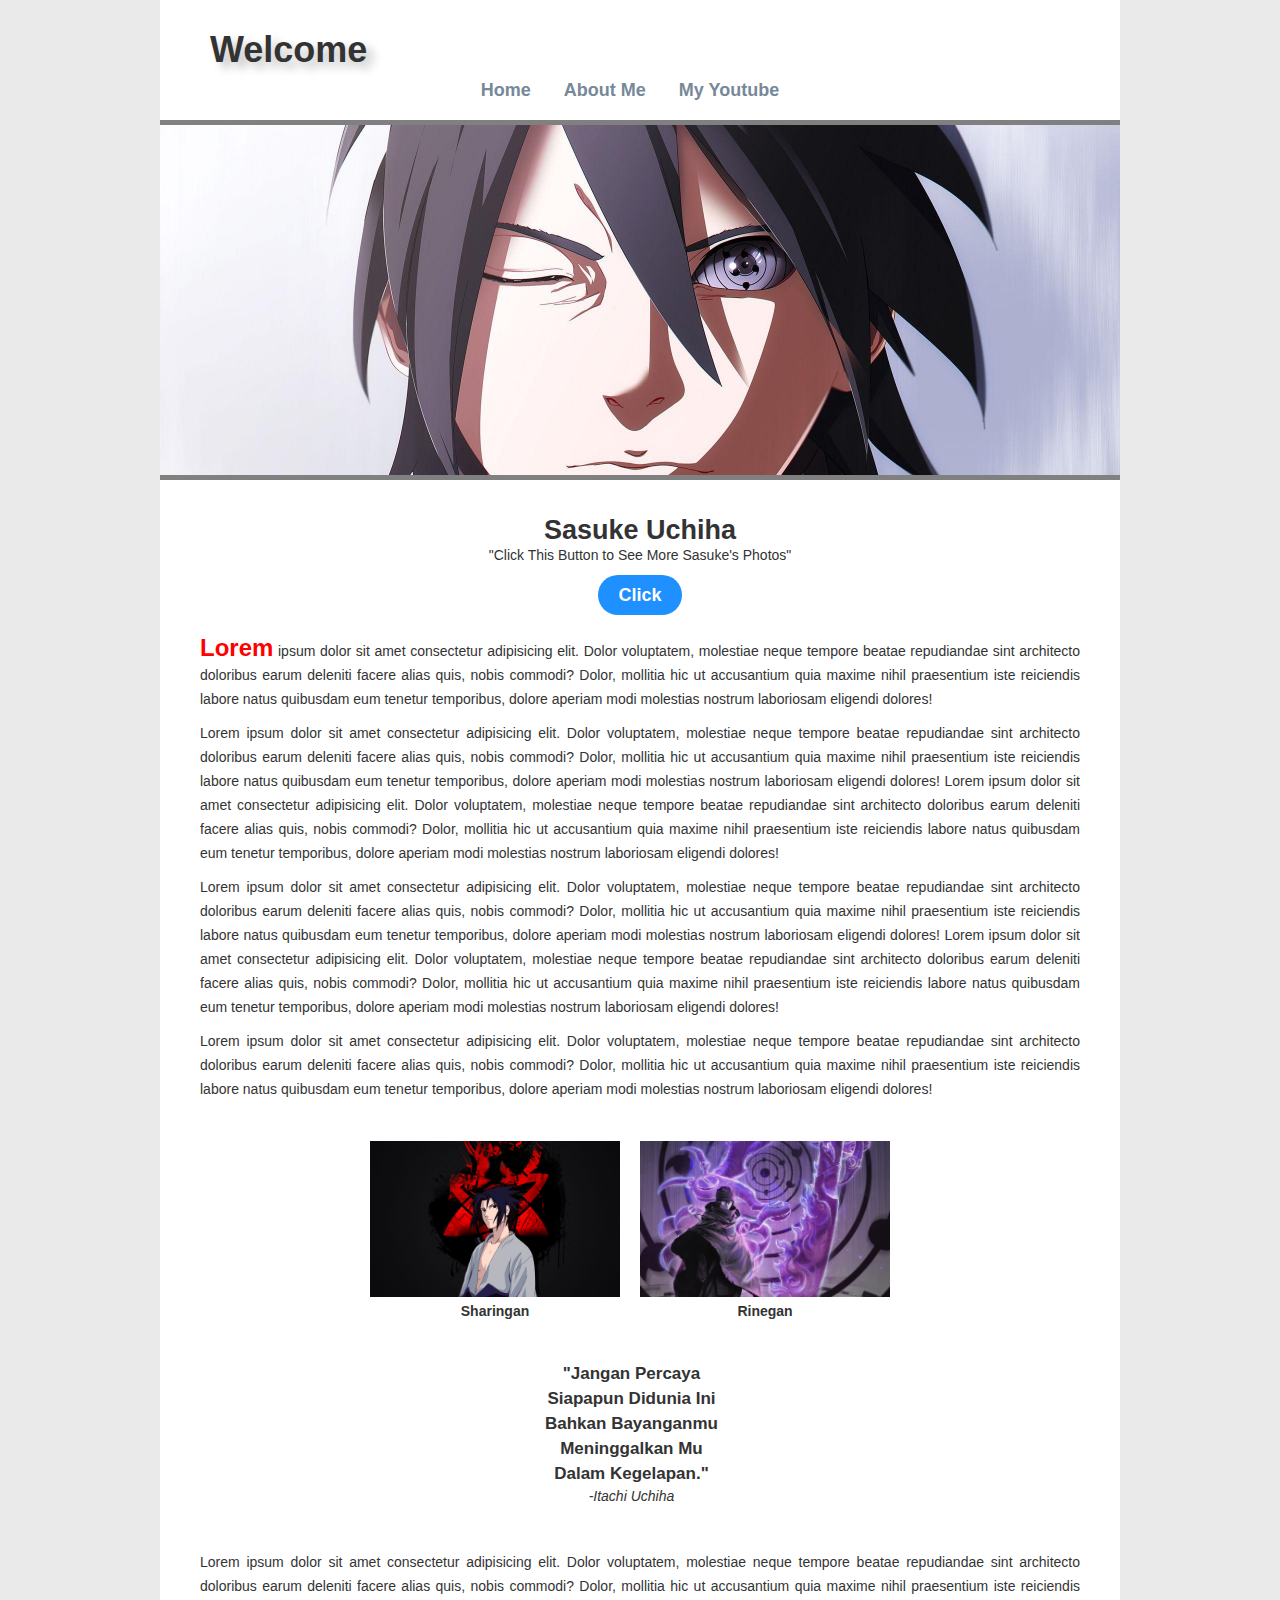
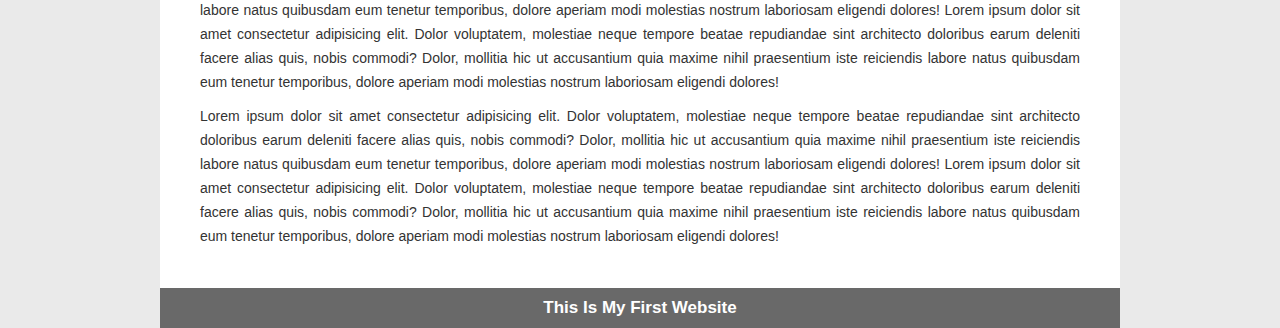
<file: index.html>
<!DOCTYPE html>
<html lang="en">
<head>
  <title>My First WebSite</title>
  <link rel="stylesheet" href="WebSite.css"/>
</head>
<body>
  <div class="container">
    <div class="header">
      <h1 class="title">Welcome</h1>
      <div class="unorder-list">
        <ul>
          <li><a href="#">Home</a></li>
          <li><a href="About Me.html">About Me</a></li>
          <li><a href="https://youtu.be/t5oAPoIkYXw" target="_blank">My Youtube</a></li>
        </ul>
    </div>
    </div>
    <div class="profile-img">
    </div>
    <div class="profile-info">
      <h2 class="sasuke-name">
        Sasuke Uchiha
      </h2>
      <p class="text1">
        "Click This Button to See More Sasuke's Photos"
      </p>
      <p class="photos-sasuke">
        <a class="sasuke-profile" href="https://www.wallpaperflare.com/search?wallpaper=sasuke+uchiha" target="_blank">Click</a>
      </p>
    </div>
    <div class="text-paragraphs">
      <p class="paragraph">
        <span class="lorem-style">Lorem</span> ipsum dolor sit amet consectetur adipisicing elit.
        Dolor voluptatem, molestiae neque tempore beatae repudiandae
        sint architecto doloribus earum deleniti facere alias quis,
        nobis commodi? Dolor, mollitia hic ut accusantium quia maxime
        nihil praesentium iste reiciendis labore natus quibusdam eum tenetur
        temporibus, dolore aperiam modi molestias nostrum laboriosam eligendi dolores!
      </p>
      <p class="paragraph">
        Lorem ipsum dolor sit amet consectetur adipisicing elit.
        Dolor voluptatem, molestiae neque tempore beatae repudiandae
        sint architecto doloribus earum deleniti facere alias quis,
        nobis commodi? Dolor, mollitia hic ut accusantium quia maxime
        nihil praesentium iste reiciendis labore natus quibusdam eum tenetur
        temporibus, dolore aperiam modi molestias nostrum laboriosam eligendi dolores!
        Lorem ipsum dolor sit amet consectetur adipisicing elit.
        Dolor voluptatem, molestiae neque tempore beatae repudiandae
        sint architecto doloribus earum deleniti facere alias quis,
        nobis commodi? Dolor, mollitia hic ut accusantium quia maxime
        nihil praesentium iste reiciendis labore natus quibusdam eum tenetur
        temporibus, dolore aperiam modi molestias nostrum laboriosam eligendi dolores!
      </p>
      <p class="paragraph">
        Lorem ipsum dolor sit amet consectetur adipisicing elit.
        Dolor voluptatem, molestiae neque tempore beatae repudiandae
        sint architecto doloribus earum deleniti facere alias quis,
        nobis commodi? Dolor, mollitia hic ut accusantium quia maxime
        nihil praesentium iste reiciendis labore natus quibusdam eum tenetur
        temporibus, dolore aperiam modi molestias nostrum laboriosam eligendi dolores!
        Lorem ipsum dolor sit amet consectetur adipisicing elit.
        Dolor voluptatem, molestiae neque tempore beatae repudiandae
        sint architecto doloribus earum deleniti facere alias quis,
        nobis commodi? Dolor, mollitia hic ut accusantium quia maxime
        nihil praesentium iste reiciendis labore natus quibusdam eum tenetur
        temporibus, dolore aperiam modi molestias nostrum laboriosam eligendi dolores!
      </p>
      <p class="paragraph">
        Lorem ipsum dolor sit amet consectetur adipisicing elit.
        Dolor voluptatem, molestiae neque tempore beatae repudiandae
        sint architecto doloribus earum deleniti facere alias quis,
        nobis commodi? Dolor, mollitia hic ut accusantium quia maxime
        nihil praesentium iste reiciendis labore natus quibusdam eum tenetur
        temporibus, dolore aperiam modi molestias nostrum laboriosam eligendi dolores!
      </p>
    </div>
    <div class="uchiha-grid">
      <div>
        <img class="uchiha1" src="af521f55c0fa6c0be47af98aba886ea4.jpg"/>
        <p class="sharingan1">
          Sharingan
        </p>
      </div>
      <div>
        <img class="uchiha2" src="sasuke2.jpg"/>
        <p class="rinegan1">
          Rinegan
        </p>
      </div>
    </div>
    <div class="qoute1">
      <p class="itachi-quote">&#34;Jangan Percaya</p>
      <p class="itachi-quote">Siapapun Didunia Ini</p>
      <p class="itachi-quote">Bahkan Bayanganmu</p>
      <p class="itachi-quote">Meninggalkan Mu</p>
      <p class="itachi-quote">Dalam Kegelapan.&#34;</p>
      <p class="quote-itachi">-Itachi Uchiha</p>
    </div>
    <div class="text-paragraphs">
      <p class="paragraph">
        Lorem ipsum dolor sit amet consectetur adipisicing elit.
        Dolor voluptatem, molestiae neque tempore beatae repudiandae
        sint architecto doloribus earum deleniti facere alias quis,
        nobis commodi? Dolor, mollitia hic ut accusantium quia maxime
        nihil praesentium iste reiciendis labore natus quibusdam eum tenetur
        temporibus, dolore aperiam modi molestias nostrum laboriosam eligendi dolores!
        Lorem ipsum dolor sit amet consectetur adipisicing elit.
        Dolor voluptatem, molestiae neque tempore beatae repudiandae
        sint architecto doloribus earum deleniti facere alias quis,
        nobis commodi? Dolor, mollitia hic ut accusantium quia maxime
        nihil praesentium iste reiciendis labore natus quibusdam eum tenetur
        temporibus, dolore aperiam modi molestias nostrum laboriosam eligendi dolores!
      </p>
      <p class="paragraph">
        Lorem ipsum dolor sit amet consectetur adipisicing elit.
        Dolor voluptatem, molestiae neque tempore beatae repudiandae
        sint architecto doloribus earum deleniti facere alias quis,
        nobis commodi? Dolor, mollitia hic ut accusantium quia maxime
        nihil praesentium iste reiciendis labore natus quibusdam eum tenetur
        temporibus, dolore aperiam modi molestias nostrum laboriosam eligendi dolores!
        Lorem ipsum dolor sit amet consectetur adipisicing elit.
        Dolor voluptatem, molestiae neque tempore beatae repudiandae
        sint architecto doloribus earum deleniti facere alias quis,
        nobis commodi? Dolor, mollitia hic ut accusantium quia maxime
        nihil praesentium iste reiciendis labore natus quibusdam eum tenetur
        temporibus, dolore aperiam modi molestias nostrum laboriosam eligendi dolores!
      </p>
    </div>
    <div class="fotter">
      <p class="font-fotter">This Is My First Website</p>
    </div>
  </div>
</body>
</html>
</file>
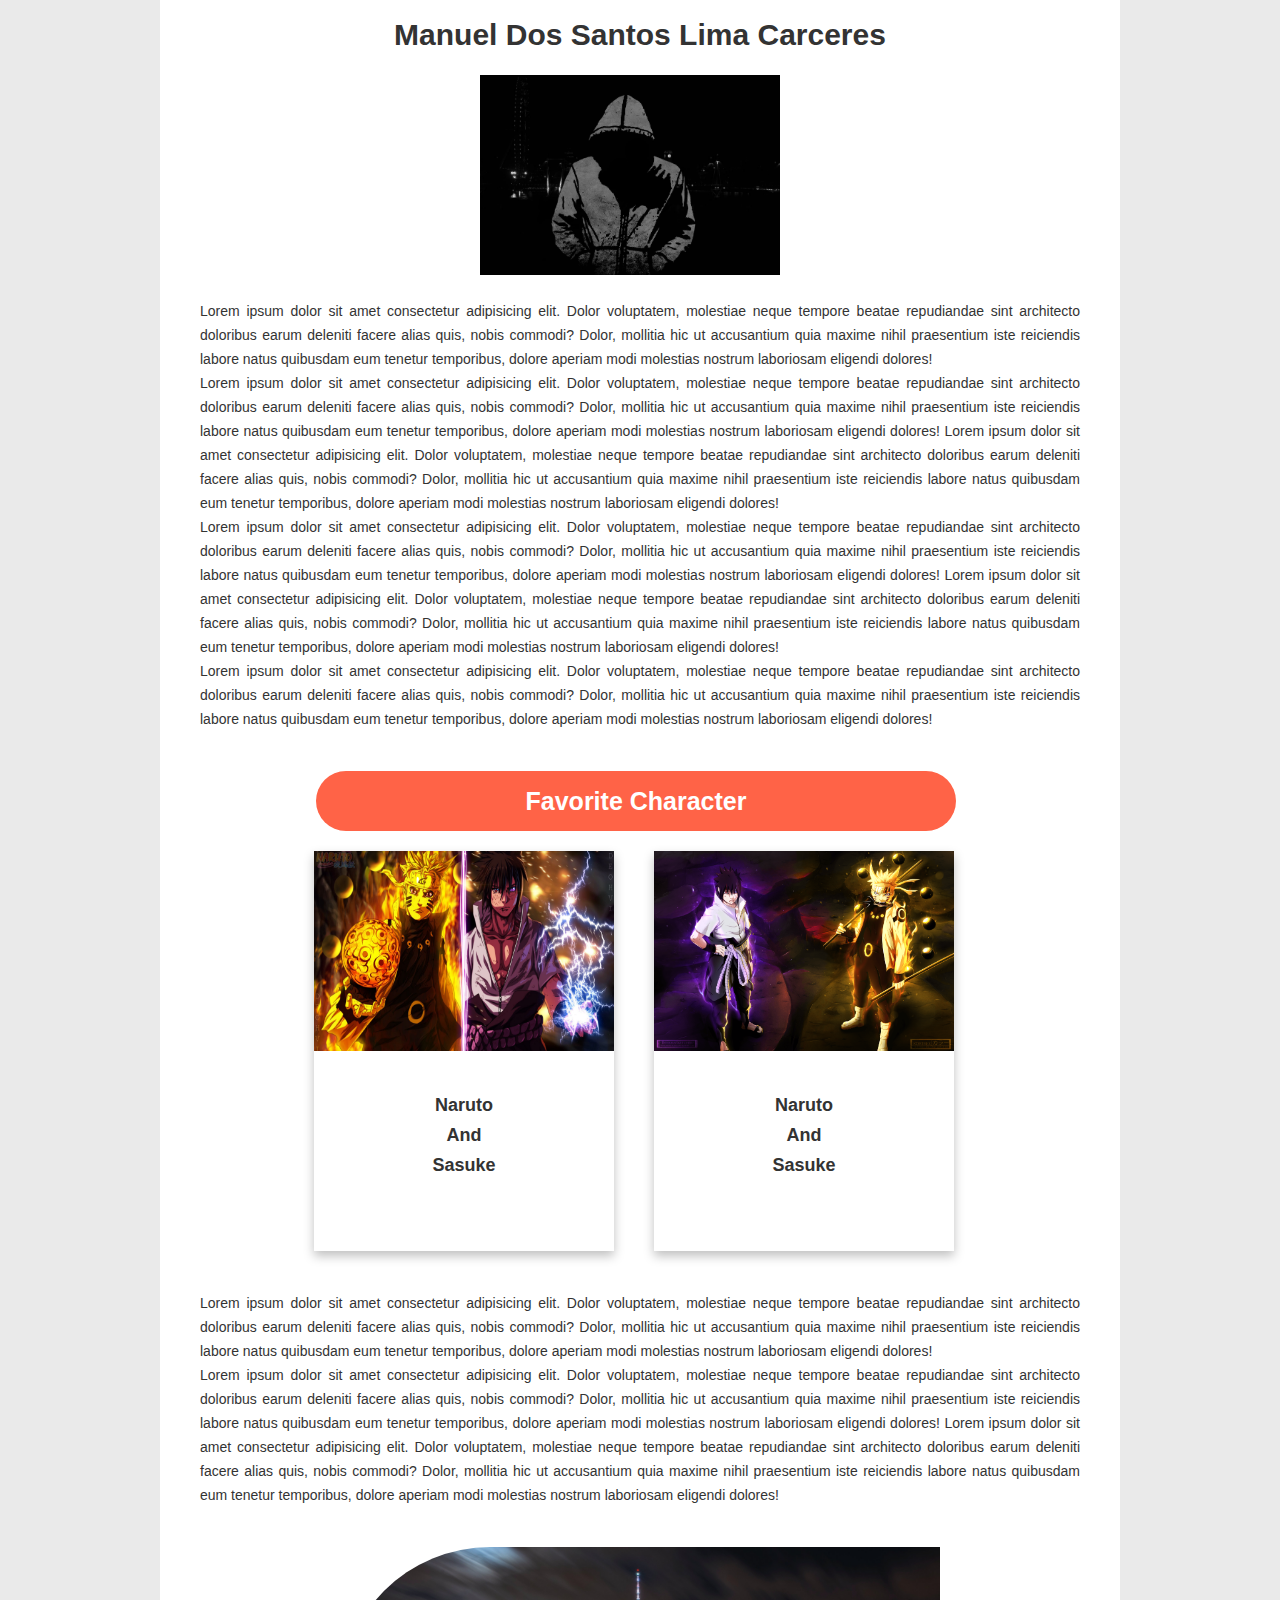
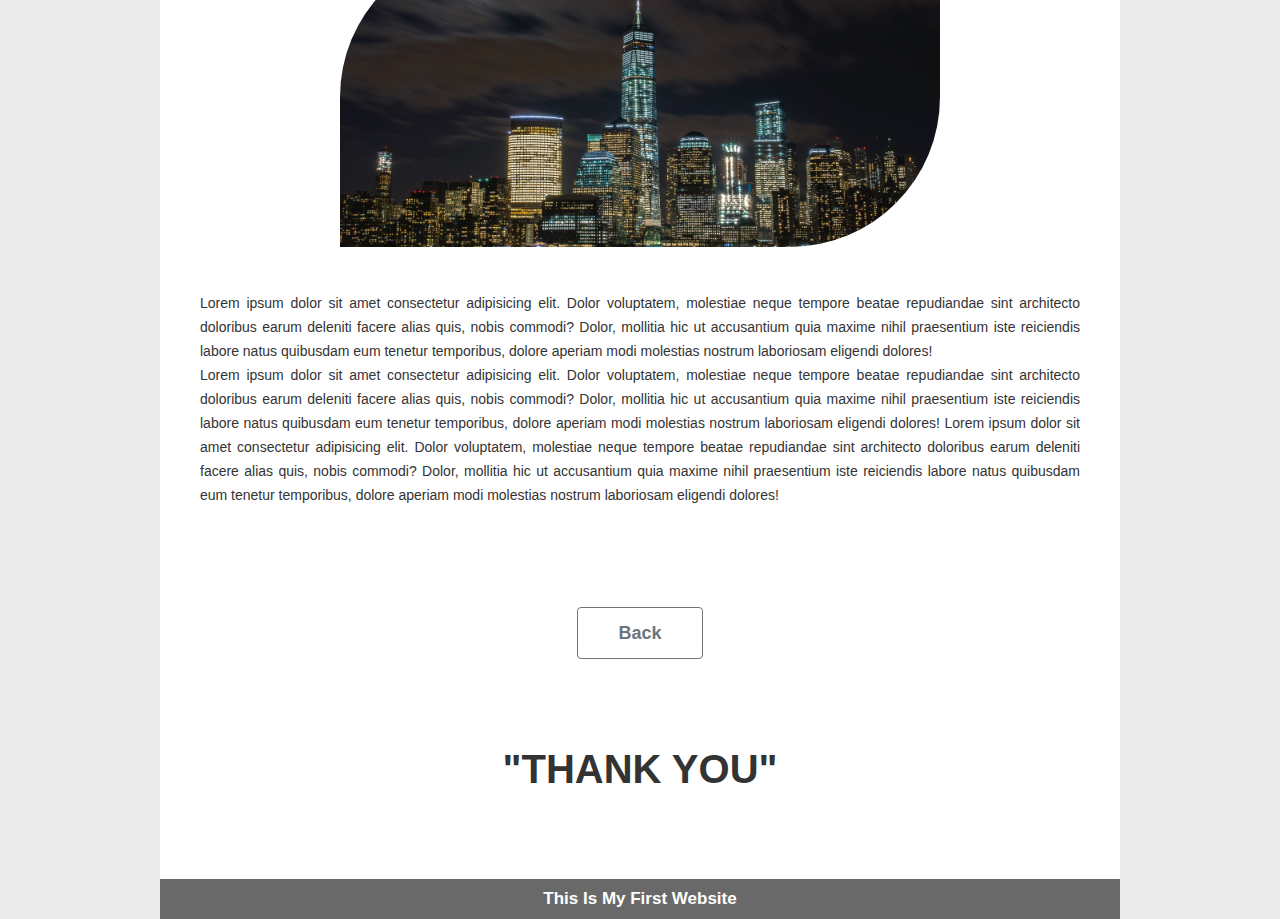
<file: About Me.html>
<!DOCTYPE html>
<html lang="en">
<head>
  <title>About Me</title>
  <link rel="stylesheet" href="About Me.css"/>
</head>
<body>
  <div class="container1">
    <div class="text1">
      <p class="title1">Manuel Dos Santos Lima Carceres</p>
    </div>
    <div class="img2">
      <img class="carceres-img" src="810bd82ca5ba9225d647b1e717a78bdc.jpg"/>
    </div>
    <div class="text-paragraphs1">
      <p class="text3">
        Lorem ipsum dolor sit amet consectetur adipisicing elit.
        Dolor voluptatem, molestiae neque tempore beatae repudiandae
        sint architecto doloribus earum deleniti facere alias quis,
        nobis commodi? Dolor, mollitia hic ut accusantium quia maxime
        nihil praesentium iste reiciendis labore natus quibusdam eum tenetur
        temporibus, dolore aperiam modi molestias nostrum laboriosam eligendi dolores!
      </p>
      <p class="text3">
        Lorem ipsum dolor sit amet consectetur adipisicing elit.
        Dolor voluptatem, molestiae neque tempore beatae repudiandae
        sint architecto doloribus earum deleniti facere alias quis,
        nobis commodi? Dolor, mollitia hic ut accusantium quia maxime
        nihil praesentium iste reiciendis labore natus quibusdam eum tenetur
        temporibus, dolore aperiam modi molestias nostrum laboriosam eligendi dolores!
        Lorem ipsum dolor sit amet consectetur adipisicing elit.
        Dolor voluptatem, molestiae neque tempore beatae repudiandae
        sint architecto doloribus earum deleniti facere alias quis,
        nobis commodi? Dolor, mollitia hic ut accusantium quia maxime
        nihil praesentium iste reiciendis labore natus quibusdam eum tenetur
        temporibus, dolore aperiam modi molestias nostrum laboriosam eligendi dolores!
      </p>
      <p class="text3">
        Lorem ipsum dolor sit amet consectetur adipisicing elit.
        Dolor voluptatem, molestiae neque tempore beatae repudiandae
        sint architecto doloribus earum deleniti facere alias quis,
        nobis commodi? Dolor, mollitia hic ut accusantium quia maxime
        nihil praesentium iste reiciendis labore natus quibusdam eum tenetur
        temporibus, dolore aperiam modi molestias nostrum laboriosam eligendi dolores!
        Lorem ipsum dolor sit amet consectetur adipisicing elit.
        Dolor voluptatem, molestiae neque tempore beatae repudiandae
        sint architecto doloribus earum deleniti facere alias quis,
        nobis commodi? Dolor, mollitia hic ut accusantium quia maxime
        nihil praesentium iste reiciendis labore natus quibusdam eum tenetur
        temporibus, dolore aperiam modi molestias nostrum laboriosam eligendi dolores!
      </p>
      <p class="text3">
        Lorem ipsum dolor sit amet consectetur adipisicing elit.
        Dolor voluptatem, molestiae neque tempore beatae repudiandae
        sint architecto doloribus earum deleniti facere alias quis,
        nobis commodi? Dolor, mollitia hic ut accusantium quia maxime
        nihil praesentium iste reiciendis labore natus quibusdam eum tenetur
        temporibus, dolore aperiam modi molestias nostrum laboriosam eligendi dolores!
      </p>
    </div>
    <div class="favorite-character">
      <p class="favorite-character1">Favorite Character</p>
    </div>
    <div class="nasa-grid1">
      <div class="nasa1">
        <img class="naruto-sasuke1" src="641607.jpg"/>
        <p class="naruto-sasuke2">Naruto</p>
        <p class="naruto-sasuke2">And</p>
        <p class="naruto-sasuke2">Sasuke</p>
      </div>
      <div class="nasa1">
        <img class="naruto-sasuke1" src="8010.png"/>
        <p class="naruto-sasuke2">Naruto</p>
        <p class="naruto-sasuke2">And</p>
        <p class="naruto-sasuke2">Sasuke</p>
      </div>
    </div>
    <div class="text-paragraphs1"">
      <p class="text3">
        Lorem ipsum dolor sit amet consectetur adipisicing elit.
        Dolor voluptatem, molestiae neque tempore beatae repudiandae
        sint architecto doloribus earum deleniti facere alias quis,
        nobis commodi? Dolor, mollitia hic ut accusantium quia maxime
        nihil praesentium iste reiciendis labore natus quibusdam eum tenetur
        temporibus, dolore aperiam modi molestias nostrum laboriosam eligendi dolores!
      </p>
      <p class="text3">
        Lorem ipsum dolor sit amet consectetur adipisicing elit.
        Dolor voluptatem, molestiae neque tempore beatae repudiandae
        sint architecto doloribus earum deleniti facere alias quis,
        nobis commodi? Dolor, mollitia hic ut accusantium quia maxime
        nihil praesentium iste reiciendis labore natus quibusdam eum tenetur
        temporibus, dolore aperiam modi molestias nostrum laboriosam eligendi dolores!
        Lorem ipsum dolor sit amet consectetur adipisicing elit.
        Dolor voluptatem, molestiae neque tempore beatae repudiandae
        sint architecto doloribus earum deleniti facere alias quis,
        nobis commodi? Dolor, mollitia hic ut accusantium quia maxime
        nihil praesentium iste reiciendis labore natus quibusdam eum tenetur
        temporibus, dolore aperiam modi molestias nostrum laboriosam eligendi dolores!
      </p>
    </div>
    <div class="america1">
      <img class="america" src="pexels-reynaldo-brigworkz-brigantty-773297.jpg"/>
    </div>
    <div class="text-paragraphs2"">
      <p class="text3">
        Lorem ipsum dolor sit amet consectetur adipisicing elit.
        Dolor voluptatem, molestiae neque tempore beatae repudiandae
        sint architecto doloribus earum deleniti facere alias quis,
        nobis commodi? Dolor, mollitia hic ut accusantium quia maxime
        nihil praesentium iste reiciendis labore natus quibusdam eum tenetur
        temporibus, dolore aperiam modi molestias nostrum laboriosam eligendi dolores!
      </p>
      <p class="text3">
        Lorem ipsum dolor sit amet consectetur adipisicing elit.
        Dolor voluptatem, molestiae neque tempore beatae repudiandae
        sint architecto doloribus earum deleniti facere alias quis,
        nobis commodi? Dolor, mollitia hic ut accusantium quia maxime
        nihil praesentium iste reiciendis labore natus quibusdam eum tenetur
        temporibus, dolore aperiam modi molestias nostrum laboriosam eligendi dolores!
        Lorem ipsum dolor sit amet consectetur adipisicing elit.
        Dolor voluptatem, molestiae neque tempore beatae repudiandae
        sint architecto doloribus earum deleniti facere alias quis,
        nobis commodi? Dolor, mollitia hic ut accusantium quia maxime
        nihil praesentium iste reiciendis labore natus quibusdam eum tenetur
        temporibus, dolore aperiam modi molestias nostrum laboriosam eligendi dolores!
      </p>
    </div>
    <div class="align-back">
      <a href="index.html">
      <p class="back-first-page">
        Back
      </p>
    </a>
    </div>
    <div class="text-9">
      <p class="text-10">
        &#34;THANK YOU&#34;
      </p>
    </div>
    <div class="fotter1">
      <p class="font-fotter1">This Is My First Website</p>
    </div>
  </div>
</body>
</html>
</file>
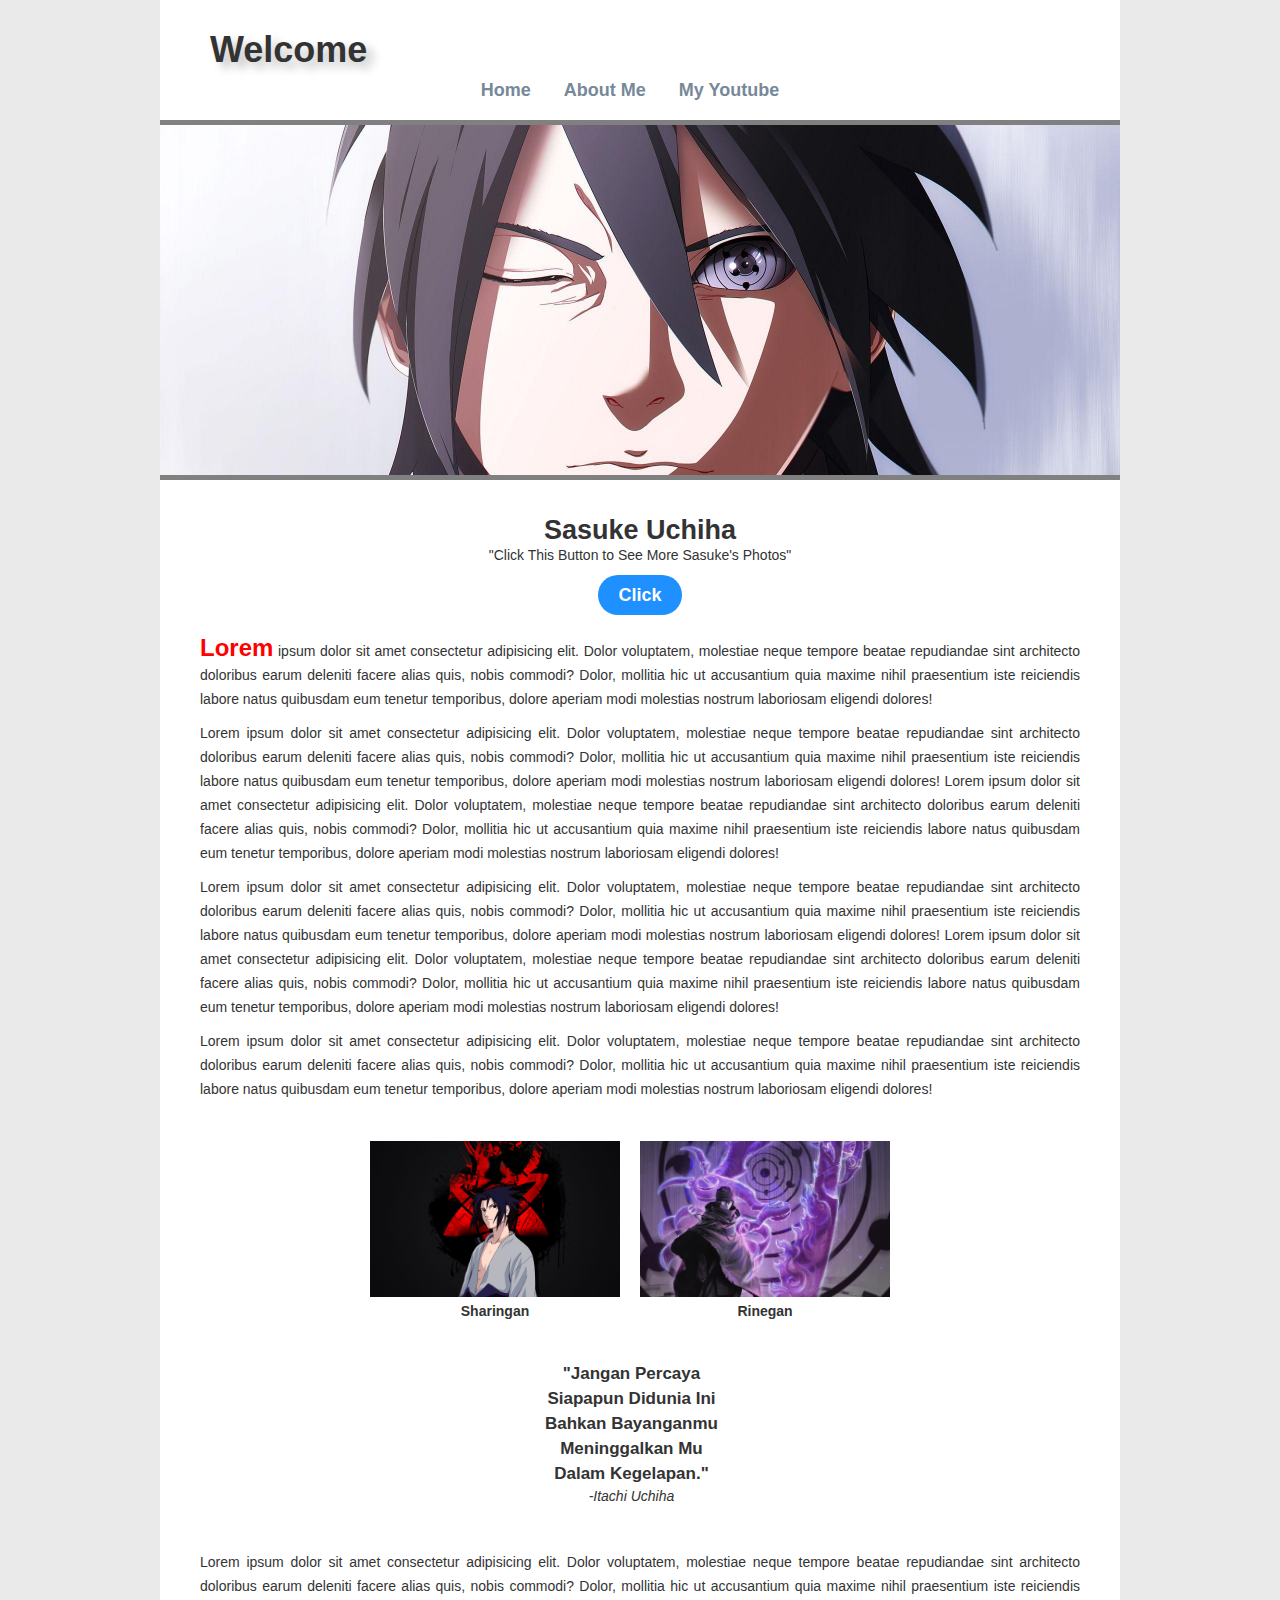
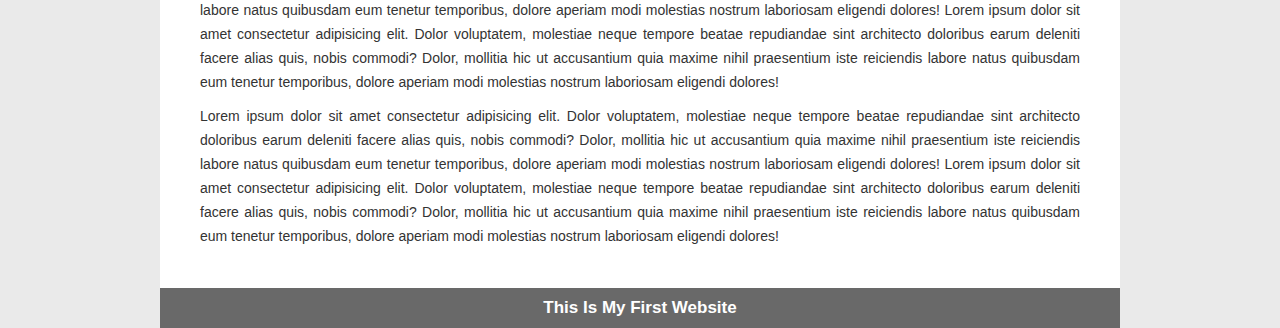
<file: WebSite.html>
<!DOCTYPE html>
<html lang="en">
<head>
  <title>My First WebSite</title>
  <link rel="stylesheet" href="WebSite.css"/>
</head>
<body>
  <div class="container">
    <div class="header">
      <h1 class="title">Welcome</h1>
      <div class="unorder-list">
        <ul>
          <li><a href="#">Home</a></li>
          <li><a href="About Me.html">About Me</a></li>
          <li><a href="https://youtu.be/t5oAPoIkYXw" target="_blank">My Youtube</a></li>
        </ul>
    </div>
    </div>
    <div class="profile-img">
    </div>
    <div class="profile-info">
      <h2 class="sasuke-name">
        Sasuke Uchiha
      </h2>
      <p class="text1">
        "Click This Button to See More Sasuke's Photos"
      </p>
      <p class="photos-sasuke">
        <a class="sasuke-profile" href="https://www.wallpaperflare.com/search?wallpaper=sasuke+uchiha" target="_blank">Click</a>
      </p>
    </div>
    <div class="text-paragraphs">
      <p class="paragraph">
        <span class="lorem-style">Lorem</span> ipsum dolor sit amet consectetur adipisicing elit.
        Dolor voluptatem, molestiae neque tempore beatae repudiandae
        sint architecto doloribus earum deleniti facere alias quis,
        nobis commodi? Dolor, mollitia hic ut accusantium quia maxime
        nihil praesentium iste reiciendis labore natus quibusdam eum tenetur
        temporibus, dolore aperiam modi molestias nostrum laboriosam eligendi dolores!
      </p>
      <p class="paragraph">
        Lorem ipsum dolor sit amet consectetur adipisicing elit.
        Dolor voluptatem, molestiae neque tempore beatae repudiandae
        sint architecto doloribus earum deleniti facere alias quis,
        nobis commodi? Dolor, mollitia hic ut accusantium quia maxime
        nihil praesentium iste reiciendis labore natus quibusdam eum tenetur
        temporibus, dolore aperiam modi molestias nostrum laboriosam eligendi dolores!
        Lorem ipsum dolor sit amet consectetur adipisicing elit.
        Dolor voluptatem, molestiae neque tempore beatae repudiandae
        sint architecto doloribus earum deleniti facere alias quis,
        nobis commodi? Dolor, mollitia hic ut accusantium quia maxime
        nihil praesentium iste reiciendis labore natus quibusdam eum tenetur
        temporibus, dolore aperiam modi molestias nostrum laboriosam eligendi dolores!
      </p>
      <p class="paragraph">
        Lorem ipsum dolor sit amet consectetur adipisicing elit.
        Dolor voluptatem, molestiae neque tempore beatae repudiandae
        sint architecto doloribus earum deleniti facere alias quis,
        nobis commodi? Dolor, mollitia hic ut accusantium quia maxime
        nihil praesentium iste reiciendis labore natus quibusdam eum tenetur
        temporibus, dolore aperiam modi molestias nostrum laboriosam eligendi dolores!
        Lorem ipsum dolor sit amet consectetur adipisicing elit.
        Dolor voluptatem, molestiae neque tempore beatae repudiandae
        sint architecto doloribus earum deleniti facere alias quis,
        nobis commodi? Dolor, mollitia hic ut accusantium quia maxime
        nihil praesentium iste reiciendis labore natus quibusdam eum tenetur
        temporibus, dolore aperiam modi molestias nostrum laboriosam eligendi dolores!
      </p>
      <p class="paragraph">
        Lorem ipsum dolor sit amet consectetur adipisicing elit.
        Dolor voluptatem, molestiae neque tempore beatae repudiandae
        sint architecto doloribus earum deleniti facere alias quis,
        nobis commodi? Dolor, mollitia hic ut accusantium quia maxime
        nihil praesentium iste reiciendis labore natus quibusdam eum tenetur
        temporibus, dolore aperiam modi molestias nostrum laboriosam eligendi dolores!
      </p>
    </div>
    <div class="uchiha-grid">
      <div>
        <img class="uchiha1" src="af521f55c0fa6c0be47af98aba886ea4.jpg"/>
        <p class="sharingan1">
          Sharingan
        </p>
      </div>
      <div>
        <img class="uchiha2" src="sasuke2.jpg"/>
        <p class="rinegan1">
          Rinegan
        </p>
      </div>
    </div>
    <div class="qoute1">
      <p class="itachi-quote">&#34;Jangan Percaya</p>
      <p class="itachi-quote">Siapapun Didunia Ini</p>
      <p class="itachi-quote">Bahkan Bayanganmu</p>
      <p class="itachi-quote">Meninggalkan Mu</p>
      <p class="itachi-quote">Dalam Kegelapan.&#34;</p>
      <p class="quote-itachi">-Itachi Uchiha</p>
    </div>
    <div class="text-paragraphs">
      <p class="paragraph">
        Lorem ipsum dolor sit amet consectetur adipisicing elit.
        Dolor voluptatem, molestiae neque tempore beatae repudiandae
        sint architecto doloribus earum deleniti facere alias quis,
        nobis commodi? Dolor, mollitia hic ut accusantium quia maxime
        nihil praesentium iste reiciendis labore natus quibusdam eum tenetur
        temporibus, dolore aperiam modi molestias nostrum laboriosam eligendi dolores!
        Lorem ipsum dolor sit amet consectetur adipisicing elit.
        Dolor voluptatem, molestiae neque tempore beatae repudiandae
        sint architecto doloribus earum deleniti facere alias quis,
        nobis commodi? Dolor, mollitia hic ut accusantium quia maxime
        nihil praesentium iste reiciendis labore natus quibusdam eum tenetur
        temporibus, dolore aperiam modi molestias nostrum laboriosam eligendi dolores!
      </p>
      <p class="paragraph">
        Lorem ipsum dolor sit amet consectetur adipisicing elit.
        Dolor voluptatem, molestiae neque tempore beatae repudiandae
        sint architecto doloribus earum deleniti facere alias quis,
        nobis commodi? Dolor, mollitia hic ut accusantium quia maxime
        nihil praesentium iste reiciendis labore natus quibusdam eum tenetur
        temporibus, dolore aperiam modi molestias nostrum laboriosam eligendi dolores!
        Lorem ipsum dolor sit amet consectetur adipisicing elit.
        Dolor voluptatem, molestiae neque tempore beatae repudiandae
        sint architecto doloribus earum deleniti facere alias quis,
        nobis commodi? Dolor, mollitia hic ut accusantium quia maxime
        nihil praesentium iste reiciendis labore natus quibusdam eum tenetur
        temporibus, dolore aperiam modi molestias nostrum laboriosam eligendi dolores!
      </p>
    </div>
    <div class="fotter">
      <p class="font-fotter">This Is My First Website</p>
    </div>
  </div>
</body>
</html>
</file>
<file: WebSite.css>
*,
html {
  margin: 0;
  padding:0;
}

body {
  font: 18px/20px Arial, Sans-Serif;
  background-color: #eaeaea;
  color: #333;
}

p {
  font-family: Arial;
}
.container {
  width: 960px;
  margin: auto;
  background-color: white;
}

.header {
  padding: 10px;
}

.unorder-list {
  text-align: center;
}


.header ul li {
  list-style-type: none;
  display: inline-block;
  margin-top: 20px;
  margin-right: 20px;
  font-weight: bold;
  font-family: Arial;
}

.header ul {
  padding-left: 0;
  margin-bottom: 10px;
}

h1 {
  margin-left: 40px;
  margin-top: 30px;
  text-shadow: 7px 6px 10px rgba(0, 0, 0, 0.25);
}

.header a {
  text-decoration: none;
  color: lightslategray;
  padding: 4px;
  border-radius: 4px;
}

.header a:hover {
  background-color: lightslategray;
  color: white;
}

.profile-img {
  height: 350px;
  background-image: url(wp2090455.jpg);
  background-size: cover;
  background-position: 0 -109px;
  border-bottom: 5px solid #808080;
  border-top: 5px solid #808080;
  margin-bottom: 20px;
}

.profile-info {
  padding: 20px;
  margin-bottom: 10px;
}

.sasuke-name {
  margin-bottom: 5px;
  text-align: center;
}

.text1 {
  font-size: 14px;
  text-align: center;
  margin-bottom: 20px;
}

.photos-sasuke {
  font-size: 14px;
  text-align: center;
}

.sasuke-profile {
  text-decoration: none;
  background-color: dodgerblue;
  color: white;
  font-size: 18px;
  padding-top: 10px;
  padding-bottom: 10px;
  padding-left: 20px;
  padding-right: 20px;
  font-weight: bold;
  border-radius: 25px;
  cursor: pointer;
}

.sasuke-profile:hover {
  opacity: 0.8;
}

.sasuke-profile:active {
  opacity: 0.4;
}

.text-paragraphs {
  padding: 0 40px 0px 40px;
  margin-bottom: 40px;
}

.paragraph {
  font-size: 14px;
  line-height: 24px;
  text-align: justify;
  margin-bottom: 10px;
}

.lorem-style {
  font-size: 24px;
  font-weight: bold;
  color: red;
}

.uchiha1 {
  width: 100%
}

.uchiha2 {
  width: 100%;
  height: 156px;
  object-fit: cover;
  object-position: bottom;
}

.uchiha-grid {
  display: grid;
  grid-template-columns: 250px 250px;
  column-gap: 20px;
  margin-left: 210px;
  margin-top: 0;
  margin-bottom: 40px;
}

.sharingan1 {
  Font-size: 14px;
  font-weight: bold;
  text-align: center;
}

.rinegan1 {
  Font-size: 14px;
  font-weight: bold;
  text-align: center;
}

.itachi-quote {
  font-size: 17px;
  font-weight: bold;
  text-align: center;
}

.qoute1 {
  display: inline-block;
  margin-left: 380px;
  margin-bottom: 44px;
}

.itachi-quote {
  margin-left: 5px;
  line-height: 25px;
}

.quote-itachi {
  margin-left: 5px;
  font-size: 14px;
  text-align: center;
  font-style: italic;
}

.fotter {
  background-color: dimgrey;
  padding: 10px;
}

.font-fotter {
  font-size: 17px;
  text-align: center;
  font-weight: bold;
  color: white;
}
</file>
<file: About Me.css>
*,
  html {
    margin: 0;
    padding: 0;
  }

.carceres-img  {
  width: 300px;
  height: 200px;
  object-fit: cover;

}

.container1 {
  width: 960px;
  margin: auto;
  background-color: white;
}

body {
  font: 18px/20px Arial, Sans-Serif;
  background-color: #eaeaea;
  color: #333;
}

.text1 {
  font-size: 30px;
  font-weight: bold;
  text-align: center;
  padding: 10px;
  margin-bottom: 20px;
}

.img2 {
  margin-left: 320px;
  margin-bottom: 20px;
}

.text3 {
  font-size: 14px;
  line-height: 24px;
  text-align: justify;
}

.text-paragraphs1 {
  padding: 0 40px 0px 40px;
  margin-bottom: 40px;
}

.fotter1 {
  background-color: dimgrey;
  padding: 10px;
}

.font-fotter1 {
  font-size: 17px;
  text-align: center;
  font-weight: bold;
  color: white;
}

.title1 {
  margin-top: 15px;
}

.naruto-sasuke1 {
  width: 100%;
  height: 200px;
  margin-bottom: 40px;
  
}

.nasa1 {
  width: 100%;
}

.nasa-grid1 {
  display: grid;
  grid-template-columns: 300px 300px;
  column-gap: 40px;
  margin-left: 154px;
}

.nasa1 {
  height: 400px;
  box-shadow: 0 5px 10px rgba(0, 0, 0, 0.25);
  margin-bottom: 40px;
}

.naruto-sasuke2 {
  font-weight: bold;
  text-align: center;
  margin-bottom: 10px;
}

.favorite-character {
  background-color: tomato;
  padding: 20px;
  margin-bottom: 20px;
  border-radius: 50px;
  justify-content: center;
  width: 600px;
  margin-left: 156px;
}

.favorite-character1 {
  font-size: 25px;
  font-weight: bold;
  text-align: center;
  color: white;
}

.america {
  width: 600px;
  height: 300px;
  object-fit: cover;
  object-position: middle;
  border-radius: 150px 0 150px 0;
}

.america1 {
  margin-left: 180px;
  margin-bottom: 40px;
}

.text-10 {
  font-size: 40px;
  font-weight: bold;
  text-align: center;
}

.text-9 {
  margin-bottom: 100px;
  margin-top: 100px;
}

.back-first-page {
  border: 1px solid #000;
  display: inline-block;
  padding-top: 15px;
  padding-bottom: 15px;
  padding-right: 40px;
  padding-left: 40px;
  background-color: white;
  color: rgb(108, 117, 125);
  border-width: 1px;
  border-style: solid;
  border-color: rgb(108, 117, 125);
  vertical-align: middle;
  font-weight: bold;  
  text-align: center;
  border-radius: 4px;
  cursor: pointer;
  transition: background-color 0.15s,
  color 0.15s;
}

.link-back:hover,
.back-first-page:hover {
  background-color: rgb(108, 117, 125);
  color: white;
}

.align-back {
  text-align: center;
  margin-bottom: 100px;
}


.text-paragraphs2 {
  padding: 0 40px 0px 40px;
  margin-bottom: 100px;
}

.link-back {
  text-decoration: none;
  color: rgb(108, 117, 125);
  background-color: white;
}
</file>
